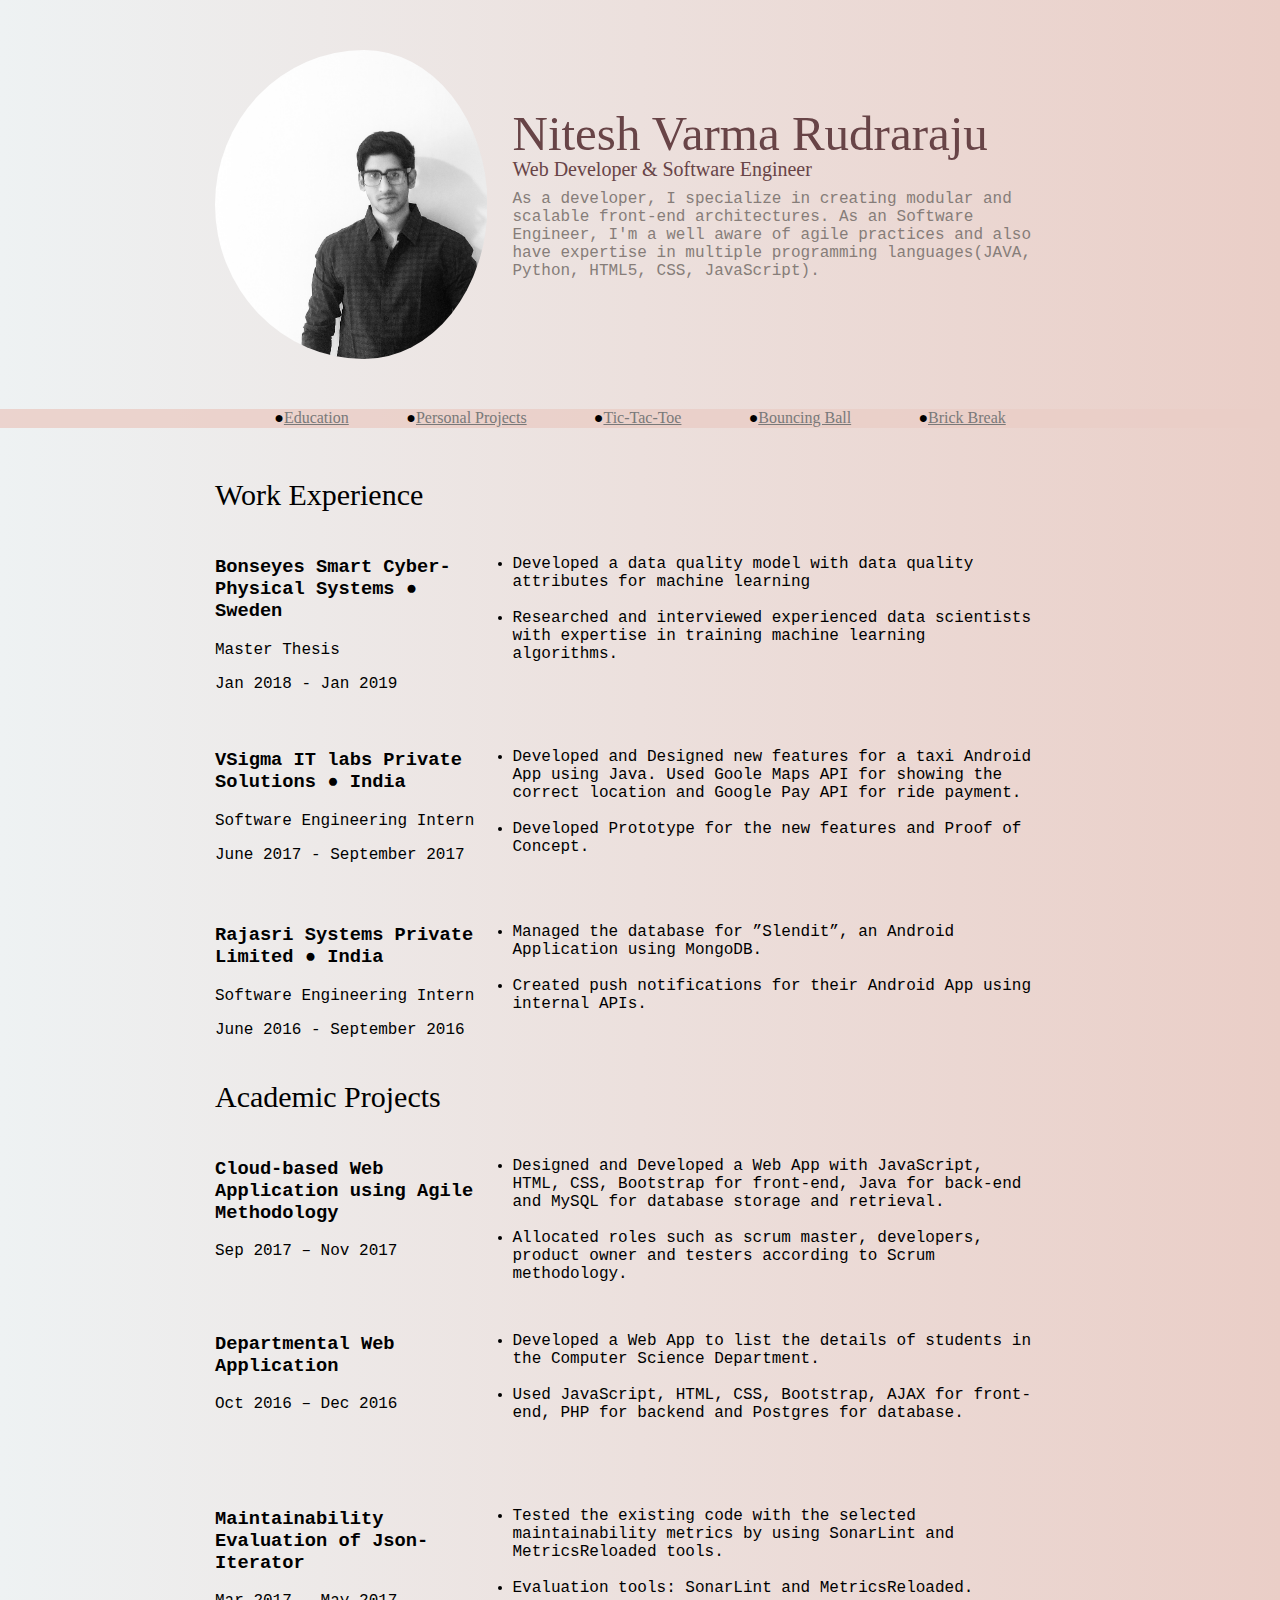
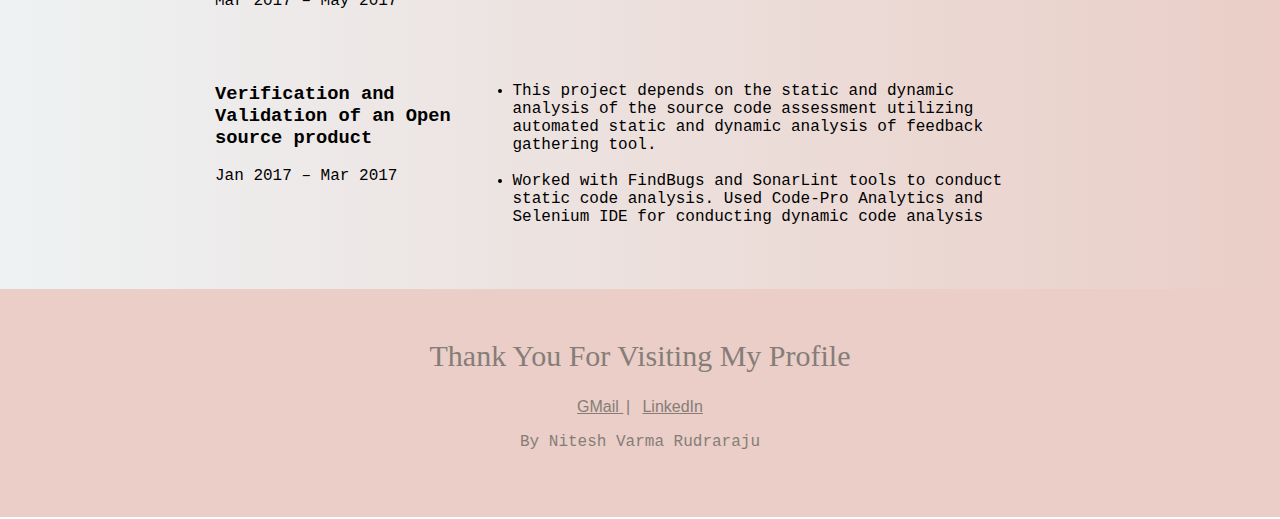
<file: index.html>
<!DOCTYPE html>
<html lang="en">
<head>
    <meta charset="UTF-8">
    <meta name="viewport" content="width=device-width, initial-scale=1.0">
    <title>Nitesh Varma Rudraraju &#124; Resume</title>
    <link href="https://fonts.googleapis.com/css?family=Caveat|Open+Sans:400,400i,700" rel="stylesheet">
    <link rel="stylesheet" href="css/styles.css">
</head>
<body>
    <header>
        <div class="main">
            <img class="profile-img left" src="images/IMG_4843%202.JPG" alt="Nitesh Varma Rudraraju">
            
            <div class="right">
            <br>
                <br>
                <br>
              <h1>Nitesh Varma Rudraraju</h1>
              <h2>Web Developer &amp; Software Engineer</h2>
              <p> As a developer, I specialize in creating modular and scalable front-end architectures. As an Software Engineer, I'm a well aware of agile practices and also have expertise in multiple programming languages(JAVA, Python, HTML5, CSS, JavaScript).</p>
            </div>
        </div>
    </header>

    <main>

     <section class="nav">
        <div class="links">
        &#9679;<a href="Education.html" title="Education">Education</a>&nbsp; &nbsp; &nbsp;
        &#9679;<a href="personalprojects.html" title="PersonalProjects">Personal Projects</a> &nbsp; &nbsp; &nbsp;
        &#9679;<a href="tictactoe/tictactoe.html"
                  title="Tic Tac Toe">Tic&#45;Tac&#45;Toe</a>  &nbsp; &nbsp; &nbsp;
        &#9679;<a href="bouncyball/BouncingBall.html"
              title="BouncingBall">Bouncing Ball</a>
             &nbsp; &nbsp; &nbsp;
        &#9679;<a href="brickbreak/brickbreak.html"
              title="BrickBreak">Brick Break</a>
        </div>
    </section>
        
        <section class="work">
            <div class="main">
                <h2>Work Experience</h2>

                <div class="left">
                    <h3>Bonseyes Smart Cyber-Physical Systems &#9679; Sweden</h3>
                    <p>Master Thesis</p>
                    <p>Jan 2018 - Jan 2019</p>
                </div>
                <br>
                <div class="right">
                  <li>Developed a data quality model with data quality attributes for machine learning</li>
                    <br>
<li>Researched and interviewed experienced data scientists with expertise in training machine learning algorithms.</li>
                </div>
                
                <div class="left">
                    <h3>VSigma IT labs Private Solutions &#9679; India</h3>
                    <p>Software Engineering Intern</p>
                    <p>June 2017 - September 2017</p>
                </div>
                <div class="right">
                    <br>
                  <li>Developed and Designed new features for a taxi Android App using Java. Used Goole Maps API for showing the correct location and Google Pay API for ride payment.</li>
                    <br>
<li>Developed Prototype for the new features and Proof of Concept.</li>
                </div>
                
                <div class="left">
                    <h3>Rajasri Systems Private Limited &#9679; India</h3>
                    <p>Software Engineering Intern</p>
                    <p>June 2016 - September 2016</p>
                </div>
            
                <div class="right">
                    <br>
                  <li>Managed the database for ”Slendit”, an Android Application using MongoDB.</li>
                    <br>
<li>Created push notifications for their Android App using internal APIs.</li>
                </div>
                
                <h2>Academic Projects</h2>
                <div class="left">
                    <h3>Cloud-based Web Application using Agile Methodology</h3>
                    <p>Sep 2017 – Nov 2017</p>
                </div>
                
                <div class="right">
                    <br>
                    <li>Designed and Developed a Web App with JavaScript, HTML, CSS, Bootstrap for front-end, Java for back-end and MySQL for database storage and retrieval.</li>
                    <br>
<li>Allocated roles such as scrum master, developers, product owner and testers according to Scrum methodology.</li>

                </div>
                <div class="left">
                    <h3>Departmental Web Application</h3>
                    <p>Oct 2016 – Dec 2016</p>
                </div>
                <div class="right">
                    <br>
                        <li>Developed a Web App to list the details of students in the Computer Science Department.</li>
                    <br>
                        <li>Used JavaScript, HTML, CSS, Bootstrap, AJAX for front-end, PHP for backend and Postgres for database.</li>
                        
                </div>
                
                <div class="left">
                    <h3>Maintainability Evaluation of Json-Iterator</h3>
                    <p>Mar 2017 – May 2017</p>
                </div>
                
                <div class="right">
                    <br>
                    <li>Tested the existing code with the selected maintainability metrics by using SonarLint and MetricsReloaded tools.</li>
                    <br>
<li>Evaluation tools: SonarLint and MetricsReloaded.</li>

                </div>
                
                <div class="left">
                    <h3>Verification and Validation of an Open source product</h3>
                    <p>Jan 2017 – Mar 2017</p>
                </div>
                <div class="right">
                    <br>
                        <li>This project depends on the static and dynamic analysis of the source code assessment utilizing automated static and dynamic analysis of feedback gathering tool.</li>
                    <br>
                        <li>Worked with FindBugs and SonarLint tools to conduct static code analysis. Used Code-Pro Analytics and Selenium IDE for conducting dynamic code analysis</li>
                        
                </div>
            </div>
        </section>
    </main>
    
   
    <footer>
        <div class="main">
            <h2>Thank You For Visiting My Profile</h2>
            
            <div class="details">
                <p> <a href="mailto:niteshvarma1995@gmail.com">GMail </a>  |  
                <a href="https://www.linkedin.com/in/niteshvarma/">LinkedIn</a> </p>
            </div>

            <p>By Nitesh Varma Rudraraju</p>
        </div>
    </footer>
</body>
</html>
</file>
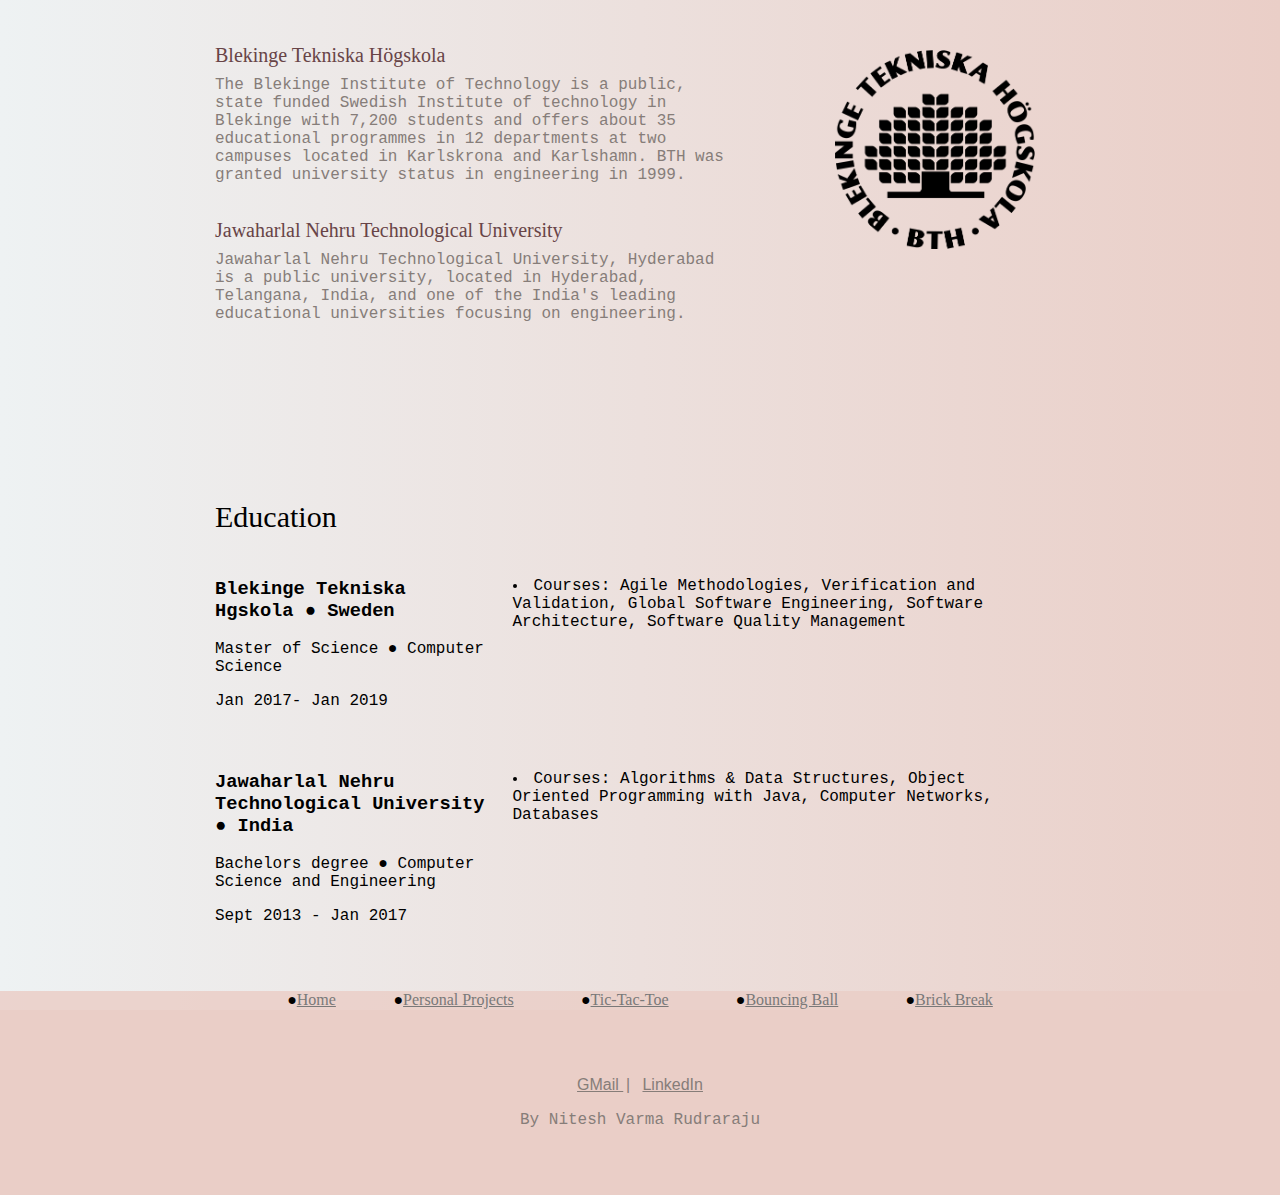
<file: Education.html>
<head>
    <meta charset="UTF-8">
    <meta name="viewport" content="width=device-width, initial-scale=1.0">
    <title>Nitesh Varma Rudraraju &#124; Resume</title>
    <link href="https://fonts.googleapis.com/css?family=Caveat|Open+Sans:400,400i,700" rel="stylesheet">
    <link rel="stylesheet" href="css/styles.css">
</head>
<body>
    <header>
        <div class="main">
            <img class="img" src="images/blekinge-institute-of-technology-165-logo.png" alt="Nitesh Varma Rudraraju">
            
            <div class="right">
              <h2>Blekinge Tekniska Högskola</h2>
              <p> The Blekinge Institute of Technology is a public, state funded Swedish Institute of technology in Blekinge with 7,200 students and offers about 35 educational programmes in 12 departments at two campuses located in Karlskrona and Karlshamn. BTH was granted university status in engineering in 1999.</p>
            </div>
            
            <div class="right">
              <h2>Jawaharlal Nehru Technological University</h2>
              <p> Jawaharlal Nehru Technological University, Hyderabad is a public university, located in Hyderabad, Telangana, India, and one of the India's leading educational universities focusing on engineering.</p>
            </div>
        </div>
    </header>     
        <section class="work">
            <div class="main">
                <h2>Education</h2>

            
                <div class="left">
                    <h3>Blekinge Tekniska Hgskola &#9679; Sweden</h3>
                    <p>Master of Science &#9679; Computer Science</p>
                    <p>Jan 2017- Jan 2019</p>
                </div>
                <br>
                <div class="right">
                  <li>Courses: Agile Methodologies, Verification and Validation, Global Software Engineering, Software Architecture, Software Quality Management</li>
                    <br>
                </div>
                
                <div class="left">
                    <h3>Jawaharlal Nehru Technological University &#9679; India</h3>
                    <p>Bachelors degree &#9679; Computer Science and Engineering</p>
                    <p>Sept 2013 - Jan 2017</p>
                </div>
                <br>
                <div class="right">
                    <br>
                  <li>Courses: Algorithms &amp; Data Structures, Object Oriented Programming with Java, Computer Networks, Databases</li>
                    <br>
                </div>
            </div>
    </section>
     <section class="nav">
        <div class="links">
        &#9679;<a href="index.html" title="Home">Home</a>&nbsp; &nbsp; &nbsp;
        &#9679;<a href="personalprojects.html" title="PersonalProjects">Personal Projects</a> &nbsp; &nbsp; &nbsp;
        &#9679;<a href="tictactoe/tictactoe.html"
              title="Tic Tac Toe">Tic&#45;Tac&#45;Toe</a>
            &nbsp; &nbsp; &nbsp;
        &#9679;<a href="bouncyball/BouncingBall.html"
              title="BouncingBall">Bouncing Ball</a>
            &nbsp; &nbsp; &nbsp;
        &#9679;<a href="brickbreak/brickbreak.html"
              title="BrickBreak">Brick Break</a>
         </div>
    </section>
    <footer>
        <div class="main">
            <div class="details">
                <p> <a href="mailto:niteshvarma1995@gmail.com">GMail </a>  |  
                <a href="https://www.linkedin.com/in/niteshvarma/">LinkedIn</a> </p>
            </div>

            <p>By Nitesh Varma Rudraraju</p>
        </div>
    </footer>
</body>
</file>
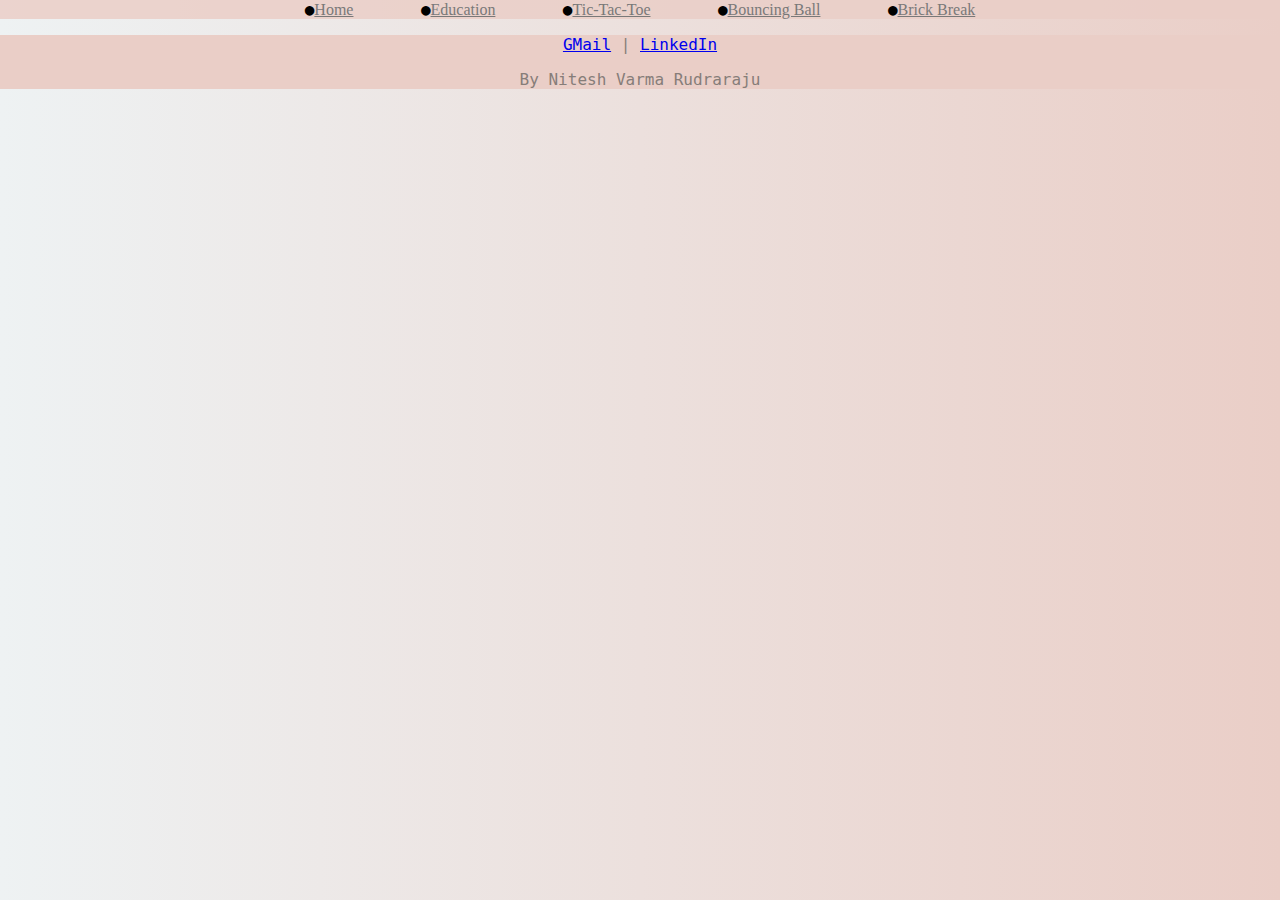
<file: personalprojects.html>
<head>
    <meta charset="UTF-8">
    <meta name="viewport" content="width=device-width, initial-scale=1.0">
    <title>Nitesh Varma Rudraraju &#124; Resume</title>
    <link href="https://fonts.googleapis.com/css?family=Caveat|Open+Sans:400,400i,700" rel="stylesheet">
    <link rel="stylesheet" href="css/styles.css">
</head>
<body>
    <section class="nav">
        <div class="links">
        &#9679;<a href="index.html" title="Home">Home</a> &nbsp; &nbsp; &nbsp;
        &#9679;<a href="Education.html" title="Education">Education</a> &nbsp; &nbsp; &nbsp;
        &#9679;<a href="tictactoe/tictactoe.html"
                  title="Tic Tac Toe">Tic&#45;Tac&#45;Toe</a>  &nbsp; &nbsp; &nbsp;
        &#9679;<a href="bouncyball/BouncingBall.html"
              title="BouncingBall">Bouncing Ball</a>
             &nbsp; &nbsp; &nbsp;
        &#9679;<a href="brickbreak/brickbreak.html"
              title="BrickBreak">Brick Break</a>
        </div>
    </section>
    
    <footer>
        <div class="content-wrap">
            <div class="contact-info">
                <p> <a href="mailto:niteshvarma1995@gmail.com">GMail </a>  |  
                <a href="https://www.linkedin.com/in/niteshvarma/">LinkedIn</a> </p>
            </div>

            <p>By Nitesh Varma Rudraraju</p>
        </div>
    </footer>
</body>
</file>
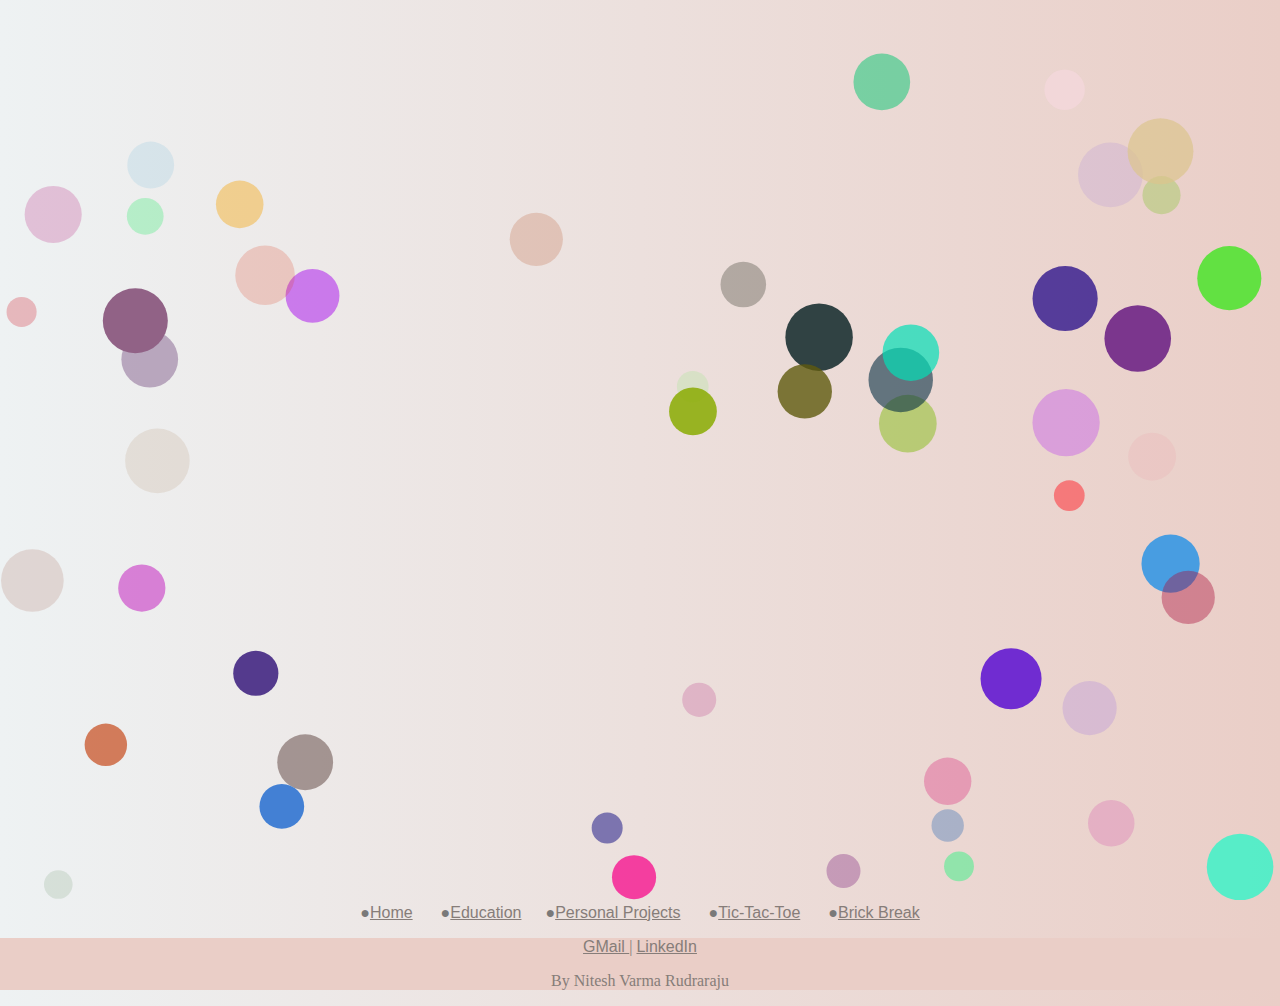
<file: bouncyball/BouncingBall.html>
<!DOCTYPE html>
<html>
  <head>
    <meta charset="utf-8">
    <title>Bouncing Ball</title>
    <link rel="stylesheet" href="BouncingBall.css">    
  </head>
  <body>
<canvas id="canvas"></canvas>
    </body>

<script type="text/javascript" src = "BouncingBall.js">

</script>
    <section class="nav">
        <div class="links">
        &#9679;<a href="../index.html" title="Home">Home</a> &nbsp; &nbsp; &nbsp;
        &#9679;<a href="../Education.html"
              title="Education">Education</a>&nbsp; &nbsp; &nbsp;
        &#9679;<a href="../personalprojects.html" title="PersonalProjects">Personal Projects</a>
            &nbsp; &nbsp; &nbsp;
        &#9679;<a href="../tictactoe/tictactoe.html"
              title="Tic Tac Toe">Tic&#45;Tac&#45;Toe</a>
             &nbsp; &nbsp; &nbsp;
        &#9679;<a href="../brickbreak/brickbreak.html"
              title="BrickBreak">Brick Break</a>
         </div>
    </section>
    <footer>
        <div class="content-wrap">
            <div class="contact-info">
                <p> <a href="mailto:niteshvarma1995@gmail.com">GMail </a>  |  
                <a href="https://www.linkedin.com/in/niteshvarma/">LinkedIn</a> </p>
            </div>

            <p>By Nitesh Varma Rudraraju</p>
        </div>
    </footer>
</html>
</file>
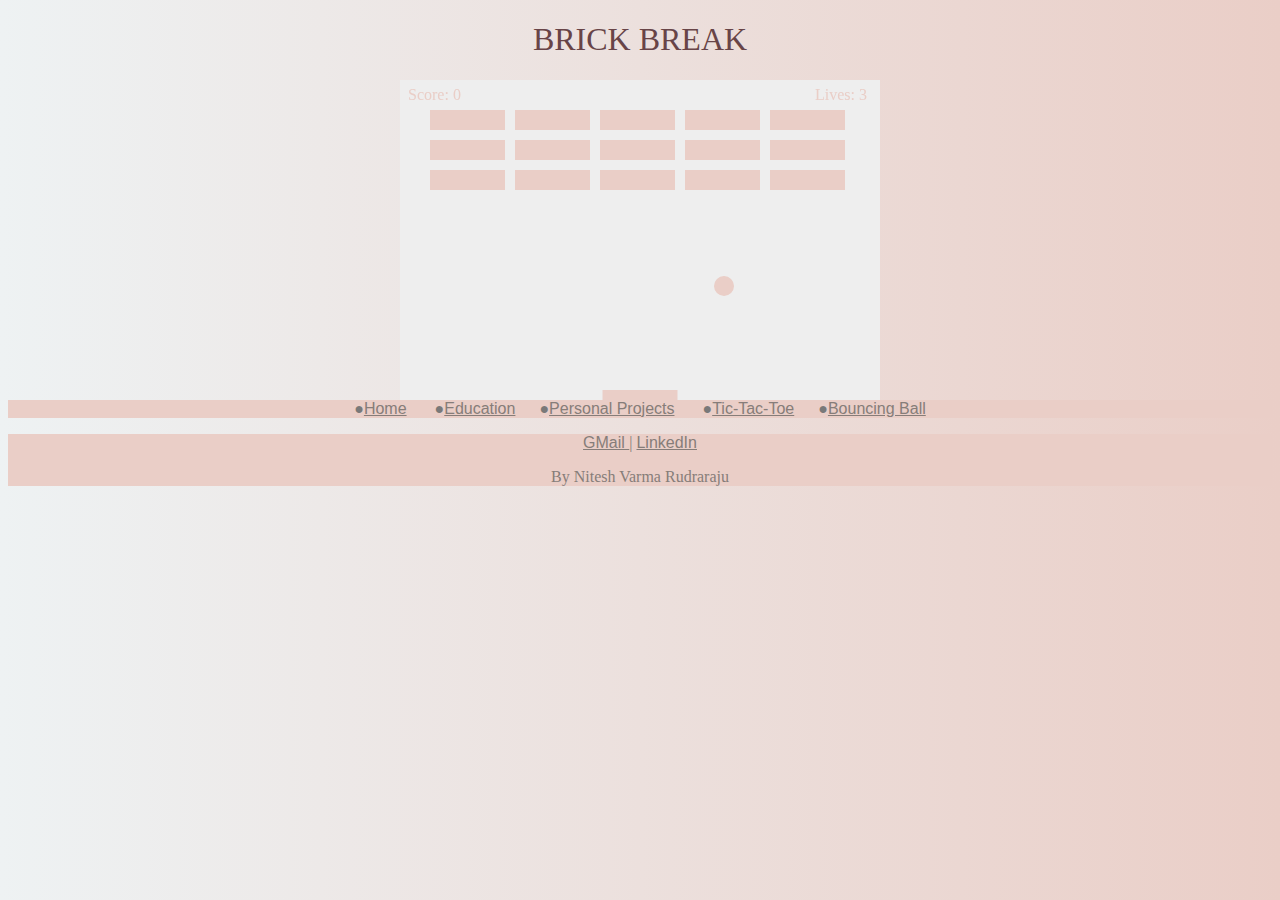
<file: brickbreak/brickbreak.html>
<!DOCTYPE html>
<html>
<head>
    <meta charset="utf-8" />
    <title>Brick Break</title>
    <link rel="stylesheet" href="brickbreak.css">
    <link href="https://fonts.googleapis.com/css?family=Lato" rel="stylesheet">
</head>
<body>
<div class="main">
  <div>
    <h1 class="title">Brick Break</h1>
    </div>
<canvas id="myCanvas" width="480" height="320"></canvas>

<script type="text/javascript" src = "brickbreak.js">
</script>
    </div>

    <section class="nav">
        <div class="links">
        &#9679;<a href="../index.html" title="Home">Home</a> &nbsp; &nbsp; &nbsp;
        &#9679;<a href="../Education.html"
              title="Education">Education</a>&nbsp; &nbsp; &nbsp;
        &#9679;<a href="../personalprojects.html" title="PersonalProjects">Personal Projects</a>
            &nbsp; &nbsp; &nbsp;
        &#9679;<a href="../tictactoe/tictactoe.html"
              title="Tic Tac Toe">Tic&#45;Tac&#45;Toe</a>&nbsp; &nbsp; &nbsp;
        &#9679;<a href="../bouncyball/BouncingBall.html"
              title="BouncingBall">Bouncing Ball</a>
         </div>
    </section>
    <footer>
        <div class="content-wrap">
            <div class="contact-info">
                <p> <a href="mailto:niteshvarma1995@gmail.com">GMail </a>  |  
                <a href="https://www.linkedin.com/in/niteshvarma/">LinkedIn</a> </p>
            </div>

            <p>By Nitesh Varma Rudraraju</p>
        </div>
    </footer>
    </body>
</html>
</file>
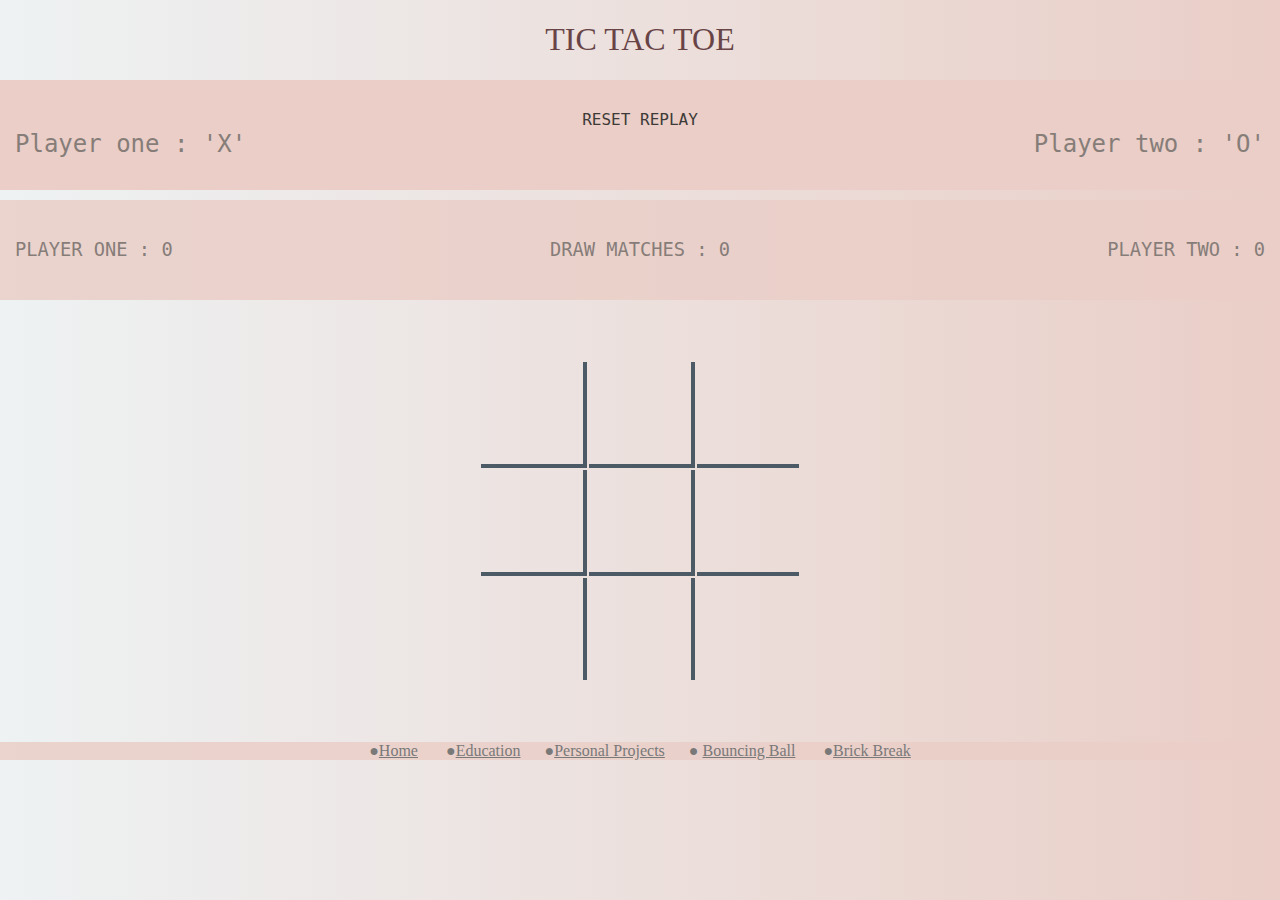
<file: tictactoe/tictactoe.html>
<!DOCTYPE html>
<html>
  <head>
    <meta charset="utf-8">
    <title>tic tac toe</title>
    <link rel="stylesheet" href="tictactoe.css">
    <link href="https://fonts.googleapis.com/css?family=Lato" rel="stylesheet">
    
  </head>
  <body>
<div class="">
  <div class="main">
    <h1>TIC TAC TOE</h1>


    <div class="scores">
      <h2 class = "xplayer">Player one : 'X' </h2>
      <a class = "d-inline btn btn-outline-dark btn-lg reset" role="button">RESET</a>
    <a class = "d-inline btn btn-outline-dark btn-lg replay" role="button">REPLAY</a>
      <h2 class = "oplayer">Player two : 'O' </h2>

    </div>
<div class="stripe">


  <h3 class = "d-inline p1"> Player one :  <span class = "p1score">0</span> </h3>
  <h3 class = "d-inline p2">  Player two :  <span class = "p2score">0</span> </h3>
  <h3 class = "d-inline draw"> Draw Matches : <span class = "drawMatches">0</span> </h3>


</div>


  </div>
</div>

    <table >
      <tr class = "row1">
        <td class = "column1 diagonal1"></td>
        <td class = "column2"></td>
        <td class = "column3 diagonal2"></td>
      </tr>
      <tr class = "row2">
        <td class = "column1"></td>
        <td class = "column2 diagonal1 diagonal2"></td>
        <td class = "column3"></td>
      </tr>
      <tr class = "row3">
        <td class = "column1 diagonal2"></td>
        <td class = "column2"></td>
        <td class = "column3 diagonal1"></td>
      </tr>
    </table>
<script type="text/javascript" src = "tictactoe.js">

</script>
      <section class="nav">
        <div class="links">
        &#9679;<a href="../index.html" title="Home">Home</a> &nbsp; &nbsp; &nbsp;
        &#9679;<a href="../Education.html"
              title="Education">Education</a>&nbsp; &nbsp; &nbsp;
        &#9679;<a href="../personalprojects.html" title="PersonalProjects">Personal Projects</a>&nbsp; &nbsp; &nbsp;
        &#9679;
            <a href="../bouncyball/BouncingBall.html"
              title="BouncingBall">Bouncing Ball</a>
             &nbsp; &nbsp; &nbsp;
        &#9679;<a href="../brickbreak/brickbreak.html"
              title="BrickBreak">Brick Break</a>
         </div>
    </section>
  </body>
</html>
</file>
<file: css/styles.css>
html {
  box-sizing: border-box;
}
*, *:before, *:after {
  box-sizing: inherit;
}

body {
     background: #eacec7;
background: linear-gradient(to right, #eef2f3, #eacec7);
background: linear-gradient(to right, #eef2f3, #eacec7);
  font-family: 'Times new roam', monospace;
  margin: 0;
}
.details a {
    color: #867d79;
    font-family: 'Times new roam', sans-serif;
}
.links a {
    color:  #797979;
    font-family: 'Times new roam', cursive;

}
h1, h2 {
  font-family: 'Times new roam', cursive;
  font-weight: 400;
}
h1 {
  font-size: 80px;
}
h2 {
  font-size: 30px;
  margin-top: 0;
}
.main {
  max-width: 950px;
  margin: 0 auto;
  padding: 50px;
  overflow: hidden;
}

.left {
  width: 35%;
  float: left;
  padding-right: 3%;
  min-height: 175px;
}
.right {
  width: 62%;
  float: left;
  min-height: 175px;
}
.links{
  text-align:center;
  }


header 
{
     background: #eacec7;
background: linear-gradient(to right, #eef2f3, #eacec7);
background: linear-gradient(to right, #eef2f3, #eacec7);
  color: #867d79;
}
footer {
    background: #eacec7;
    color: #867d79;
}
header h1{
    color: #684447;
    margin: 0;
    font-size: 49px;
    line-height: 60px;
}
header h2 {
    color: #684447;
    margin: 0;
    font-size: 20px;
    line-height: 10px;
}


header {
  
}
.profile-img {
  border-radius: 50%;
}

footer {
  text-align: center;
}
.contact-info a {
  padding: 1x;
  display: inline-block;
}

.img {
width: 200px;
float: right;
margin-right: 30px;
}


.nav{
    background: #eacec7d9;
}
</file>
<file: bouncyball/BouncingBall.css>
body{
    background: #eacec7;
background: linear-gradient(to right, #eef2f3, #eacec7);
background: linear-gradient(to right, #eef2f3, #eacec7);
    margin: 0px;
 
}
footer {
  text-align: center;
    background: #eacec7;
    color: #867d79;
}
a {
    color: #867d79;
    font-family: 'Times new roam', sans-serif;
}
.nav{
    text-align: center;
    color: #797979;
    font-family: 'Times new roam', cursive;
}
</file>
<file: brickbreak/brickbreak.css>
{ padding: 0; margin: 0; } canvas { background: #eee; display: block; margin: 0 auto; }
body{
background: #eacec7;
background: linear-gradient(to right, #eef2f3, #eacec7);
background: linear-gradient(to right, #eef2f3, #eacec7);
}
h1{
   color: #684447;
  text-align: center;
  font-weight: lighter;
  font-family: 'Times new roam', cursive;
  text-transform: uppercase; 
}
footer {
  text-align: center;
    background: #eacec7;
    color: #867d79;
}
a {
    color: #867d79;
     background: #eacec7;
    font-family: 'Times new roam', sans-serif;
}
.nav{
    text-align: center;
     background: #eacec7;
    color: #797979;
    font-family: 'Times new roam', cursive;
}
</file>
<file: tictactoe/tictactoe.css>
body{
  background: #eacec7;
background: linear-gradient(to right, #eef2f3, #eacec7);
background: linear-gradient(to right, #eef2f3, #eacec7);
 
margin: 0px;
}
 
td{
  width: 100px;
  height: 100px;
  text-align: center;
  font-size: 70px;
  font-family: 'times new roam', sans-serif;
  font-weight: lighter;
  color: #4c5a66
}
h1{
    color: #684447;
  text-align: center;
  font-weight: lighter;
  font-family: 'Times new roam', cursive;
  text-transform: uppercase;
}
.content{
  margin: 20px auto;
  max-width: 400px;
}
.row1 td, .row2 td{
  border-bottom: 4px solid #4c5a66;
}
.column1, .column2{
  border-right: 4px solid #4c5a66;
}
table{
  margin: 60px auto;
}
 
.p1{
font-family: 'times new roam', monospace;
  float: left;
  font-weight: normal;
    color: #867d79;
}
.p2{
font-family: 'times new roam', monospace;
  float: right;
  font-weight: normal;
    color: #867d79;
}
.draw{
    font-family: 'times new roam', monospace;
  float: center;
  font-weight: normal;
    color: #867d79;
}
 
.stripe{
  text-align: center;
  margin-top: 10px;
   
  text-transform: uppercase;
  background:#eacec7d9;
  height: 80px;
  padding-top: 20px;
  padding-left: 15px;
  padding-right: 15px;
 
 
 
}
.xplayer{
 font-family: 'Times new roam', monospace;
  font-weight: normal;
  float: left;
    color: #867d79
}
.oplayer{
 font-family: 'Times new roam', monospace;
  font-weight: normal;
  float: right;
     color: #867d79
}
.scores{
   font-family: 'Times new roam', monospace;
  text-align: center;
  background: #eacec7;
  height: 80px;
  padding-top: 30px;
  padding-left: 15px;
  padding-right: 15px;
    color: #3e3a38
}
 
.win{
  color: #684447;
}
.font_size{
  font-size: 40px;
  color: #867d79;
}
.links a{
    color: #797979;
}
.links{
  text-align:center;
    color: #797979;
    font-family: 'Times new roam', cursive;
  }
.nav{
    background: #eacec7d9;
}
</file>
